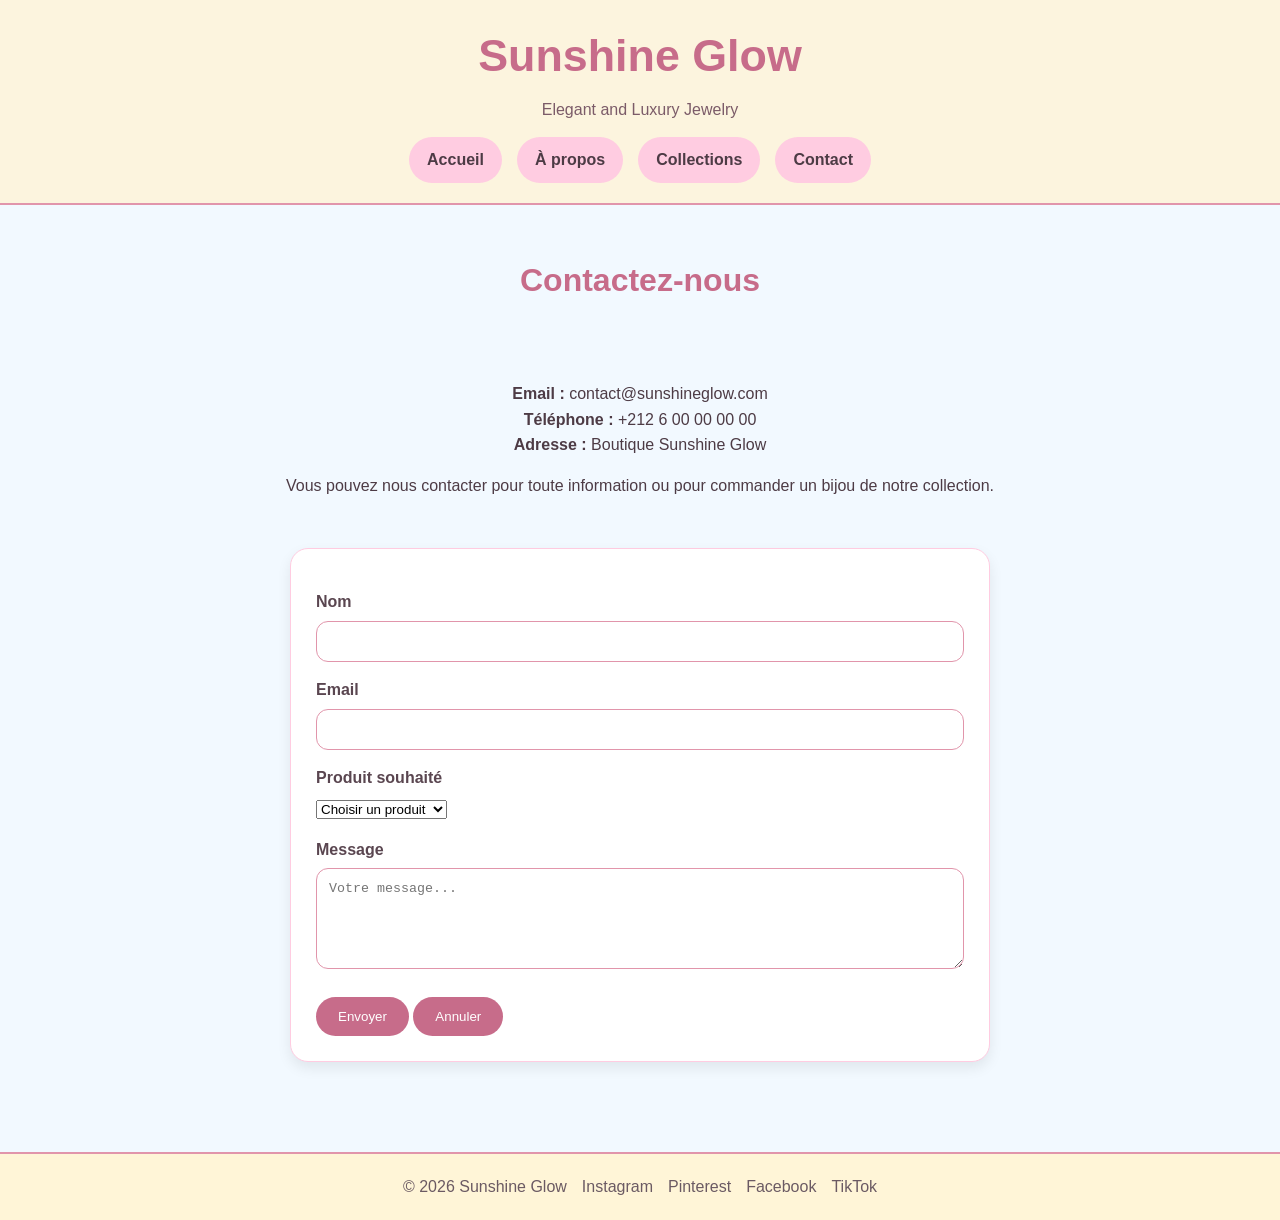
<file: contact.html>
<!DOCTYPE html>
<html lang="fr">
<head>
<meta charset="UTF-8">
<meta name="viewport" content="width=device-width, initial-scale=1.0">
<title>Sunshine Glow - Contact</title>
<link rel="stylesheet" href="style.css">
</head>

<body>

<header>
<div class="container">

<h1>Sunshine Glow</h1>
<p>Elegant and Luxury Jewelry</p>

<nav>
<a href="index.html">Accueil</a>
<a href="about.html">À propos</a>
<a href="services.html">Collections</a>
<a href="contact.html" class="active">Contact</a>
</nav>

</div>
</header>


<main class="container">

<section>

<h2 class="section-title">Contactez-nous</h2>

<div class="contact-layout">

<div class="contact-info">

<main class="containe"

<p><strong>Email :</strong> contact@sunshineglow.com</p>
<p><strong>Téléphone :</strong> +212 6 00 00 00 00</p>
<p><strong>Adresse :</strong> Boutique Sunshine Glow</p>

<p style="margin-top:15px;">
Vous pouvez nous contacter pour toute information
ou pour commander un bijou de notre collection.
</p>

</div>


<div class="contact-form">

<form>

<label for="nom">Nom</label>
<input type="text" id="nom" name="nom" required>

<label for="email">Email</label>
<input type="email" id="email" name="email" required>


<label for="produit">Produit souhaité</label>

<select id="produit" name="produit">

<option value="">Choisir un produit</option>
<option value="bague">Bague Rose Gold</option>
<option value="collier">Collier Étoile</option>
<option value="bracelet">Bracelet Élégance</option>

</select>


<label for="message">Message</label>

<textarea id="message" name="message" rows="5" placeholder="Votre message..."></textarea>

<button type="submit">Envoyer</button>
<button type="reset">Annuler</button>


</form>

</div>

</div>

</section>

</main>


<footer>

<div class="container footer-line">

<span>© 2026 Sunshine Glow</span>

<a href="#">Instagram</a>
<a href="#">Pinterest</a>
<a href="#">Facebook</a>
<a href="#">TikTok</a>

</div>

</footer>

</body>
</html>
</file>
<file: style.css>
* {
    margin: 0;
    padding: 0;
    box-sizing: border-box;
}

body {
    font-family: Arial, sans-serif;
    background-color: #F2F9FF;
    color: #4d3b45;
    line-height: 1.6;
}

img {
    max-width: 100%;
    display: block;
}

a {
    text-decoration: none;
    color: inherit;
}

.container {
    width: 90%;
    max-width: 1200px;
    margin: auto;
 }   

 .containe {
    text-align: center;
 }

header {
    background-color: #fcf4de;
    padding: 20px 0;
    text-align: center;
    border-bottom: 2px solid #E195AB;
}

header h1 {
    color: #C76C8A;
    font-size: 2.8rem;
    margin-bottom: 5px;
}

header p {
    color: #7b5b68;
    font-size: 1rem;
}

nav {
    margin-top: 15px;
    display: flex;
    justify-content: center;
    gap: 15px;
    flex-wrap: wrap;
}

nav a {
    background-color: #FFCCE1;
    padding: 10px 18px;
    border-radius: 25px;
    font-weight: bold;
    transition: 0.3s;
}

nav a:hover {
    background-color: #E195AB;
    color: white;
}

.hero {
    min-height: 85vh;
    background: linear-gradient(rgba(242, 249, 255, 0.45), rgba(242, 249, 255, 0.45)),
                url("https://images.unsplash.com/photo-1617038220319-276d3cfab638?auto=format&fit=crop&w=1400&q=80") center/cover no-repeat;
    display: flex;
    align-items: center;
    justify-content: center;
    text-align: center;
    padding: 40px 20px;
}

.hero-content {
    background-color: rgba(255, 245, 215, 0.9);
    padding: 35px;
    border-radius: 20px;
    max-width: 700px;
    box-shadow: 0 8px 20px rgba(0, 0, 0, 0.12);
}

.hero-content h2 {
    font-size: 2.8rem;
    color: #C76C8A;
    margin-bottom: 15px;
}

.hero-content p {
    margin-bottom: 20px;
    color: #5a4650;
}

.btn {
    display: inline-block;
    background-color: #C76C8A;
    color: white;
    padding: 12px 24px;
    border-radius: 30px;
    transition: 0.3s;
}

.btn:hover {
    background-color: #a95471;
}

main {
    padding: 50px 0;
}

section {
    margin-bottom: 40px;
}

.section-title {
    text-align: center;
    color: #C76C8A;
    margin-bottom: 25px;
    font-size: 2rem;
}

.intro-text {
    text-align: center;
    max-width: 800px;
    margin: auto;
    color: #6b5a63;
}

.cards {
    display: flex;
    gap: 20px;
    flex-wrap: wrap;
    margin-top: 25px;
}

.card {
    flex: 1 1 280px;
    background-color: white;
    border: 1px solid #FFCCE1;
    border-radius: 18px;
    overflow: hidden;
    box-shadow: 0 6px 14px rgba(0, 0, 0, 0.08);
    transition: 0.3s;
}

.card:hover {
    transform: translateY(-5px);
}

.card img {
    width: 100%;
    height: 250px;
    object-fit: cover;
}

.card-content {
    padding: 18px;
}

.card-content h3 {
    color: #C76C8A;
    margin-bottom: 10px;
}

.layout {
    display: flex;
    gap: 20px;
    flex-wrap: wrap;
}

.content {
    flex: 3;
    background-color: white;
    border: 1px solid #FFCCE1;
    padding: 25px;
    border-radius: 18px;
    box-shadow: 0 6px 14px rgba(0, 0, 0, 0.08);
}

aside {
    flex: 1;
    background-color: #FFF5D7;
    border: 1px solid #E195AB;
    padding: 20px;
    border-radius: 18px;
    height: fit-content;
}

aside h3 {
    color: #C76C8A;
    margin-bottom: 10px;
}

aside ul {
    padding-left: 20px;
}

aside li {
    margin-bottom: 8px;
}

.about-image {
    width: 100%;
    border-radius: 16px;
    margin-top: 20px;
}

.mini-gallery img {
    flex: 1 1 1000px;   /* images plus petites */
    height: 150px;
    object-fit: cover;
    border-radius: 30px;   /* plus arrondi */
    border: 2px solid #FFCCE1;
    transition: 0.3s;
}

form {
    background-color: white;
    border: 1px solid #FFCCE1;
    padding: 25px;
    border-radius: 18px;
    box-shadow: 0 6px 14px rgba(0, 0, 0, 0.08);
    max-width: 700px;
    margin: auto;
}

form label {
    display: block;
    margin-top: 15px;
    margin-bottom: 6px;
    font-weight: bold;
    color: #5a4650;
}

form input,
form textarea {
    width: 100%;
    padding: 12px;
    border: 1px solid #E195AB;
    border-radius: 12px;
    outline: none;
}

form textarea {
    resize: vertical;
}

form button {
    margin-top: 20px;
    background-color: #C76C8A;
    color: white;
    padding: 12px 22px;
    border: none;
    border-radius: 25px;
    cursor: pointer;
    transition: 0.3s;
}

form button:hover {
    background-color: #a95471;
}

footer {
    background-color: #FFF5D7;
    padding: 20px 0;
    text-align: center;
    border-top: 2px solid #E195AB;
    color: #6b5a63;
}

.footer-line {
    display: flex;
    justify-content: center;
    gap: 15px;
    flex-wrap: wrap;
}

.footer-line a:hover {
    color: #C76C8A;
}

@media (max-width: 768px) {
    .hero-content h2 {
        font-size: 2rem;
    }

    .card img {
        height: 220px;
    }
}
</file>
